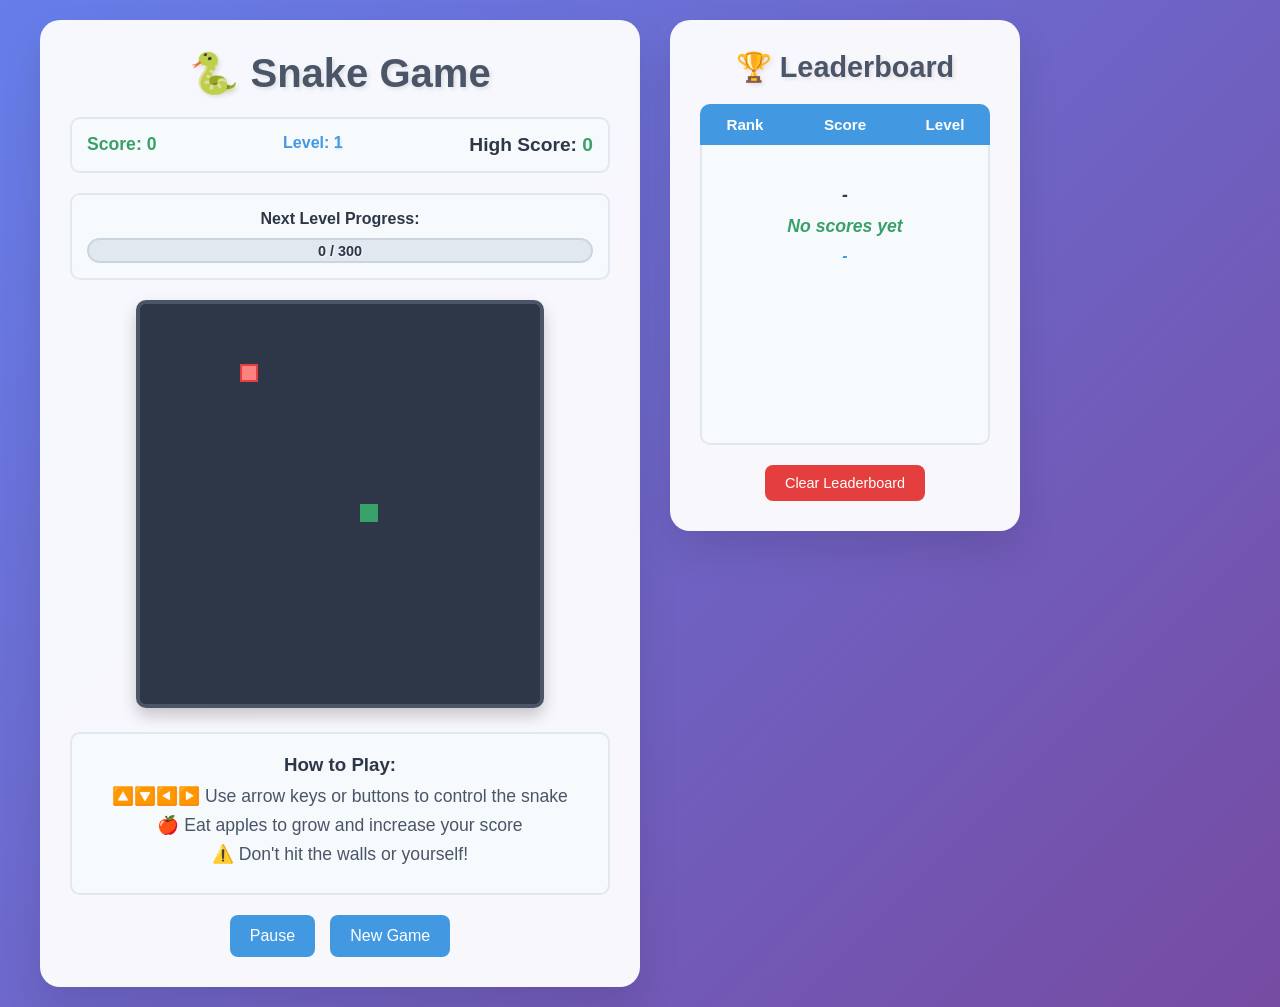
<file: index.html>
<!DOCTYPE html>
<html lang="en">
<head>
    <meta charset="UTF-8">
    <meta name="viewport" content="width=device-width, initial-scale=1.0">
    <title>Snake Game</title>
    <link rel="stylesheet" href="css/style.css">
</head>
<body>
    <div class="main-container">
        <div class="game-container">
            <h1>🐍 Snake Game</h1>

        <div class="game-info">
            <div class="score">Score: <span id="score">0</span></div>
            <div class="level">Level: <span id="level">1</span></div>
            <div class="high-score">High Score: <span id="highScore">0</span></div>
        </div>

        <div class="level-progress">
            <div class="progress-label">Next Level Progress:</div>
            <div class="progress-bar">
                <div class="progress-fill" id="progressFill"></div>
                <span class="progress-text" id="progressText">0 / 300</span>
            </div>
        </div>

        <div class="level-up-notification" id="levelUpNotification">
            <h3>🎉 LEVEL UP! 🎉</h3>
            <p>Level <span id="newLevelDisplay">2</span></p>
            <p class="level-bonus">Speed increased!</p>
        </div>

        <div class="game-area">
            <canvas id="gameCanvas" width="400" height="400"></canvas>
            <div class="game-over" id="gameOver">
                <h2>Game Over!</h2>
                <p>Your Score: <span id="finalScore">0</span></p>
                <button id="restartBtn">Play Again</button>
            </div>
        </div>

        <div class="mobile-controls">
            <div class="mobile-controls-row">
                <button class="mobile-btn" id="upBtn">⬆️</button>
            </div>
            <div class="mobile-controls-row">
                <button class="mobile-btn" id="leftBtn">⬅️</button>
                <button class="mobile-btn" id="downBtn">⬇️</button>
                <button class="mobile-btn" id="rightBtn">➡️</button>
            </div>
        </div>

        <div class="controls">
            <h3>How to Play:</h3>
            <p>🔼🔽◀️▶️ Use arrow keys or buttons to control the snake</p>
            <p>🍎 Eat apples to grow and increase your score</p>
            <p>⚠️ Don't hit the walls or yourself!</p>
        </div>

        <div class="game-controls">
            <button id="pauseBtn">Pause</button>
            <button id="resetBtn">New Game</button>
        </div>
    </div>

    <!-- Leaderboard Section -->
    <div class="leaderboard-container">
        <h2>🏆 Leaderboard</h2>
        <div class="leaderboard-header">
            <span class="rank-header">Rank</span>
            <span class="score-header">Score</span>
            <span class="level-header">Level</span>
        </div>
        <div class="leaderboard-list" id="leaderboardList">
            <!-- Leaderboard entries will be dynamically inserted here -->
            <div class="leaderboard-entry empty">
                <span class="rank">-</span>
                <span class="score">No scores yet</span>
                <span class="level">-</span>
            </div>
        </div>
        <div class="leaderboard-footer">
            <button id="clearLeaderboardBtn" class="clear-btn">Clear Leaderboard</button>
        </div>
    </div>
</div>

    <script src="js/game.js"></script>
</body>
</html><!-- Updated $(date) -->
</file>
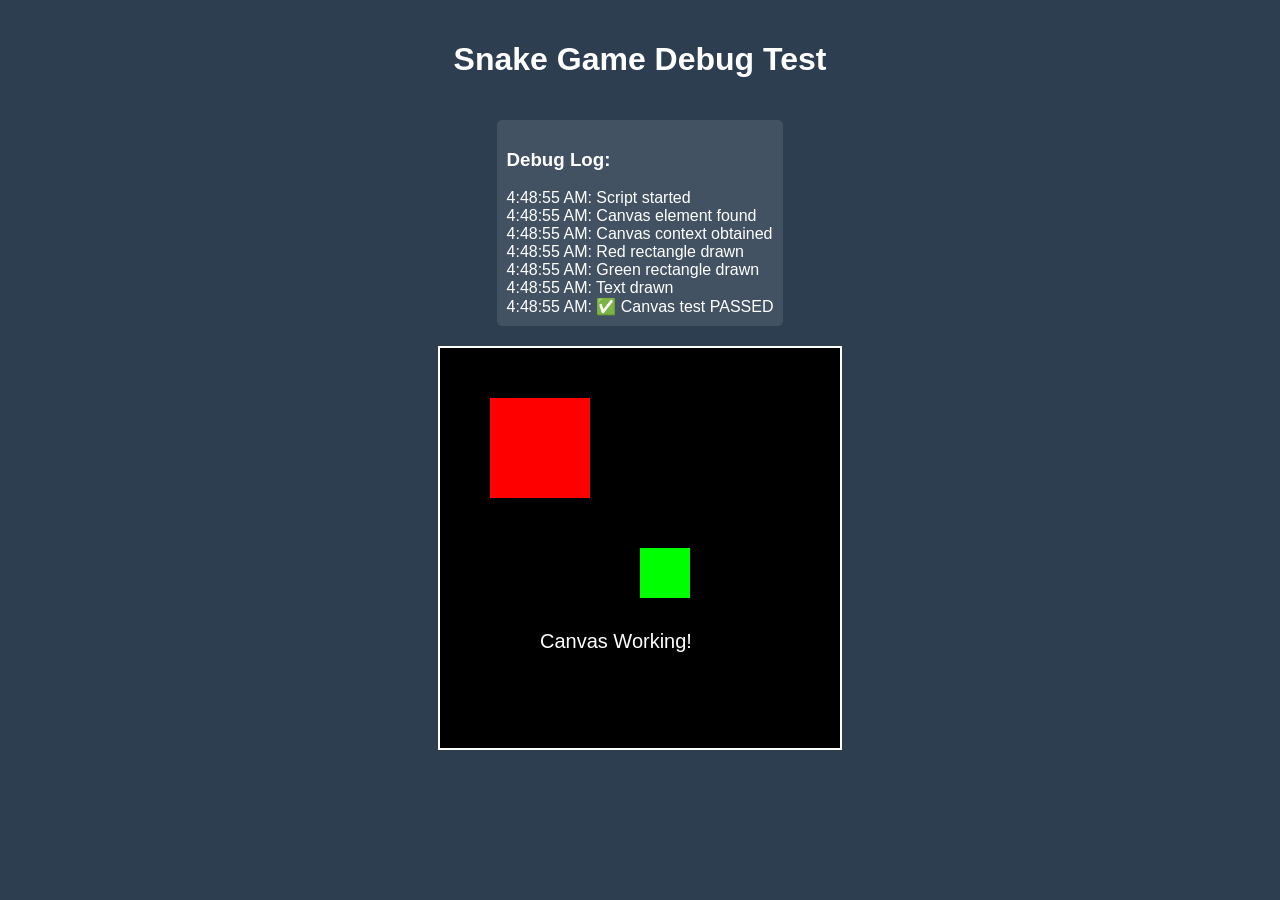
<file: debug.html>
<!DOCTYPE html>
<html lang="en">
<head>
    <meta charset="UTF-8">
    <meta name="viewport" content="width=device-width, initial-scale=1.0">
    <title>Snake Game Debug</title>
    <style>
        body {
            margin: 0;
            padding: 20px;
            display: flex;
            flex-direction: column;
            align-items: center;
            background: #2c3e50;
            color: white;
            font-family: Arial, sans-serif;
        }
        canvas {
            border: 2px solid #fff;
            background: #000;
        }
        .debug-info {
            margin: 20px 0;
            padding: 10px;
            background: rgba(255,255,255,0.1);
            border-radius: 5px;
        }
    </style>
</head>
<body>
    <h1>Snake Game Debug Test</h1>

    <div class="debug-info">
        <h3>Debug Log:</h3>
        <div id="debugLog"></div>
    </div>

    <canvas id="gameCanvas" width="400" height="400"></canvas>

    <script>
        const log = document.getElementById('debugLog');

        function addLog(message) {
            log.innerHTML += `<div>${new Date().toLocaleTimeString()}: ${message}</div>`;
            console.log(message);
        }

        addLog('Script started');

        try {
            const canvas = document.getElementById('gameCanvas');
            addLog('Canvas element found');

            const ctx = canvas.getContext('2d');
            addLog('Canvas context obtained');

            // Test drawing
            ctx.fillStyle = '#ff0000';
            ctx.fillRect(50, 50, 100, 100);
            addLog('Red rectangle drawn');

            ctx.fillStyle = '#00ff00';
            ctx.fillRect(200, 200, 50, 50);
            addLog('Green rectangle drawn');

            // Test text
            ctx.fillStyle = '#ffffff';
            ctx.font = '20px Arial';
            ctx.fillText('Canvas Working!', 100, 300);
            addLog('Text drawn');

            addLog('✅ Canvas test PASSED');

        } catch (error) {
            addLog('❌ Error: ' + error.message);
        }
    </script>
</body>
</html>
</file>
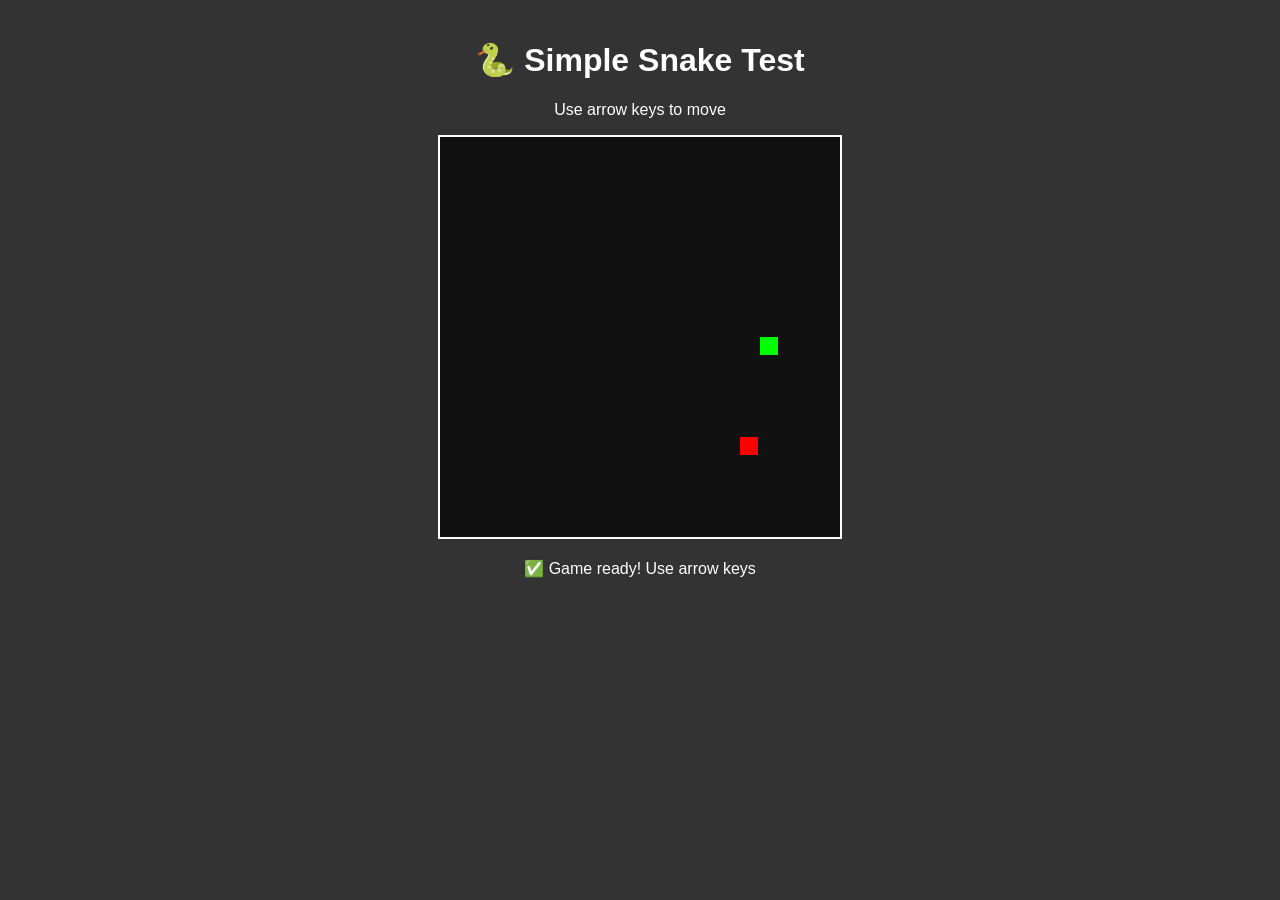
<file: simple.html>
<!DOCTYPE html>
<html>
<head>
    <title>Simple Snake Test</title>
    <style>
        body {
            margin: 0;
            padding: 20px;
            background: #333;
            color: white;
            font-family: Arial;
            text-align: center;
        }
        #gameCanvas {
            border: 2px solid white;
            background: #111;
        }
    </style>
</head>
<body>
    <h1>🐍 Simple Snake Test</h1>
    <p>Use arrow keys to move</p>
    <canvas id="gameCanvas" width="400" height="400"></canvas>
    <p id="status">Loading...</p>

    <script>
        console.log("🟢 Script starting...");

        class SimpleSnake {
            constructor() {
                console.log("🟢 Initializing game...");
                this.canvas = document.getElementById('gameCanvas');
                this.ctx = this.canvas.getContext('2d');
                this.status = document.getElementById('status');

                if (!this.canvas || !this.ctx) {
                    console.error("❌ Canvas not found!");
                    this.status.textContent = "❌ Canvas error!";
                    return;
                }

                this.gridSize = 20;
                this.snake = [{x: 10, y: 10}];
                this.dx = 1;
                this.dy = 0;
                this.food = {x: 15, y: 15};

                this.setupControls();
                this.status.textContent = "✅ Game ready! Use arrow keys";
                console.log("🟢 Game initialized successfully");
                this.gameLoop();
            }

            setupControls() {
                document.addEventListener('keydown', (e) => {
                    console.log("🎮 Key pressed:", e.code);
                    switch(e.code) {
                        case 'ArrowUp': this.dx = 0; this.dy = -1; break;
                        case 'ArrowDown': this.dx = 0; this.dy = 1; break;
                        case 'ArrowLeft': this.dx = -1; this.dy = 0; break;
                        case 'ArrowRight': this.dx = 1; this.dy = 0; break;
                    }
                });
            }

            gameLoop() {
                // Move snake
                const head = {
                    x: this.snake[0].x + this.dx,
                    y: this.snake[0].y + this.dy
                };

                // Wrap around walls (for testing)
                if (head.x < 0) head.x = 19;
                if (head.x >= 20) head.x = 0;
                if (head.y < 0) head.y = 19;
                if (head.y >= 20) head.y = 0;

                this.snake.unshift(head);

                // Check food
                if (head.x === this.food.x && head.y === this.food.y) {
                    this.food = {
                        x: Math.floor(Math.random() * 20),
                        y: Math.floor(Math.random() * 20)
                    };
                } else {
                    this.snake.pop();
                }

                // Draw everything
                this.draw();

                // Continue loop
                setTimeout(() => this.gameLoop(), 200);
            }

            draw() {
                // Clear canvas
                this.ctx.fillStyle = '#111';
                this.ctx.fillRect(0, 0, 400, 400);

                // Draw snake
                this.ctx.fillStyle = '#0f0';
                this.snake.forEach(segment => {
                    this.ctx.fillRect(
                        segment.x * this.gridSize,
                        segment.y * this.gridSize,
                        this.gridSize - 2,
                        this.gridSize - 2
                    );
                });

                // Draw food
                this.ctx.fillStyle = '#f00';
                this.ctx.fillRect(
                    this.food.x * this.gridSize,
                    this.food.y * this.gridSize,
                    this.gridSize - 2,
                    this.gridSize - 2
                );
            }
        }

        // Start when page loads
        document.addEventListener('DOMContentLoaded', () => {
            console.log("🟢 DOM loaded, starting game...");
            new SimpleSnake();
        });

        console.log("🟢 Script loaded completely");
    </script>
</body>
</html>
</file>
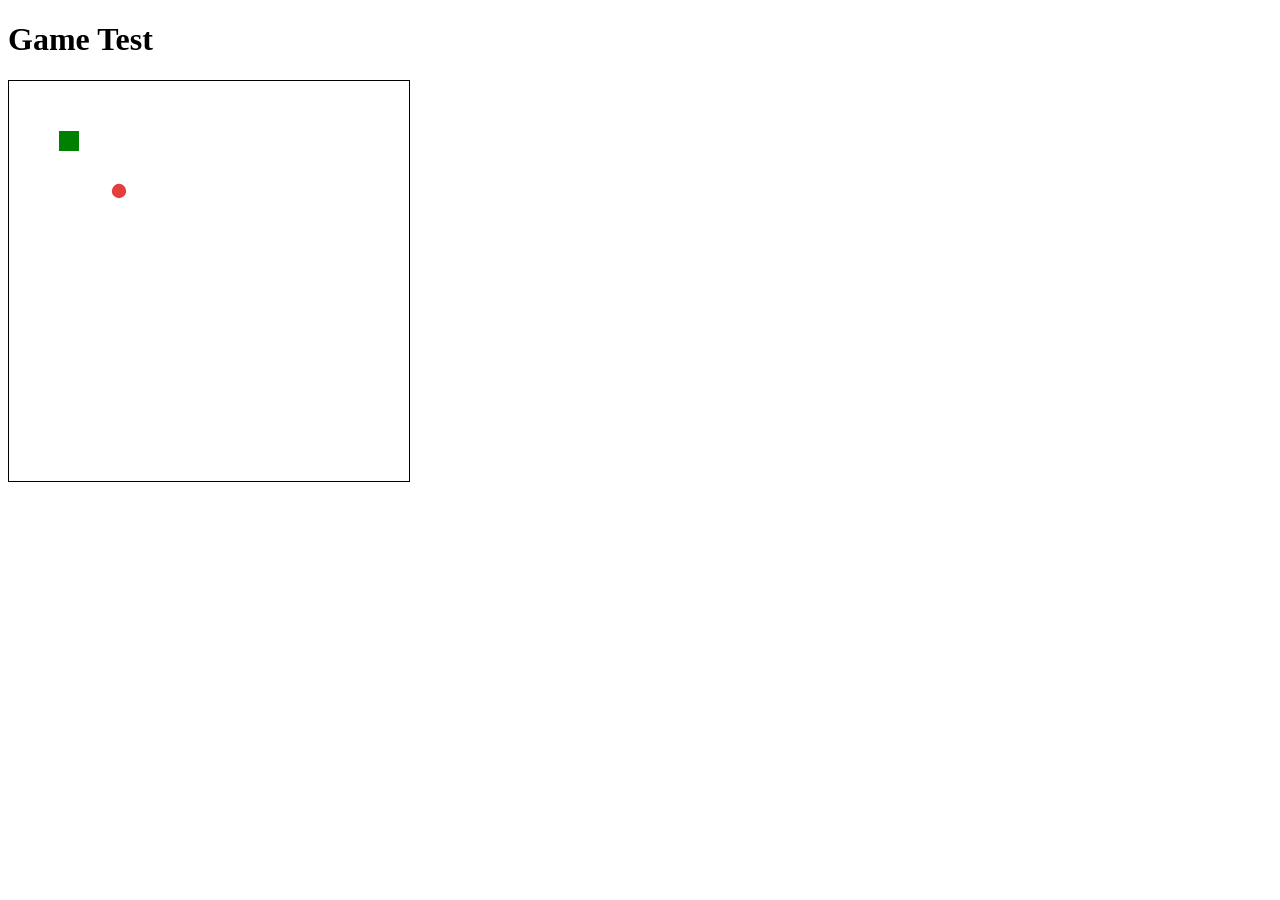
<file: test-simple.html>
<!DOCTYPE html>
<html>
<head>
    <title>Simple Test</title>
</head>
<body>
    <h1>Game Test</h1>
    <canvas id="gameCanvas" width="400" height="400" style="border: 1px solid black;"></canvas>

    <script>
        console.log("Test starting...");

        try {
            const canvas = document.getElementById('gameCanvas');
            const ctx = canvas.getContext('2d');

            // Test basic drawing
            ctx.fillStyle = 'green';
            ctx.fillRect(50, 50, 20, 20);

            // Test apple drawing
            const x = 100;
            const y = 100;
            const size = 20;
            const centerX = x + size / 2;
            const centerY = y + size / 2;
            const radius = (size - 4) / 2;

            // Simple apple body
            ctx.fillStyle = '#e53e3e';
            ctx.beginPath();
            ctx.arc(centerX, centerY, radius * 0.9, 0, 2 * Math.PI);
            ctx.fill();

            console.log("Basic drawing works!");

        } catch (error) {
            console.error("Error:", error);
            document.body.innerHTML += "<p style='color: red;'>Error: " + error.message + "</p>";
        }
    </script>
</body>
</html>
</file>
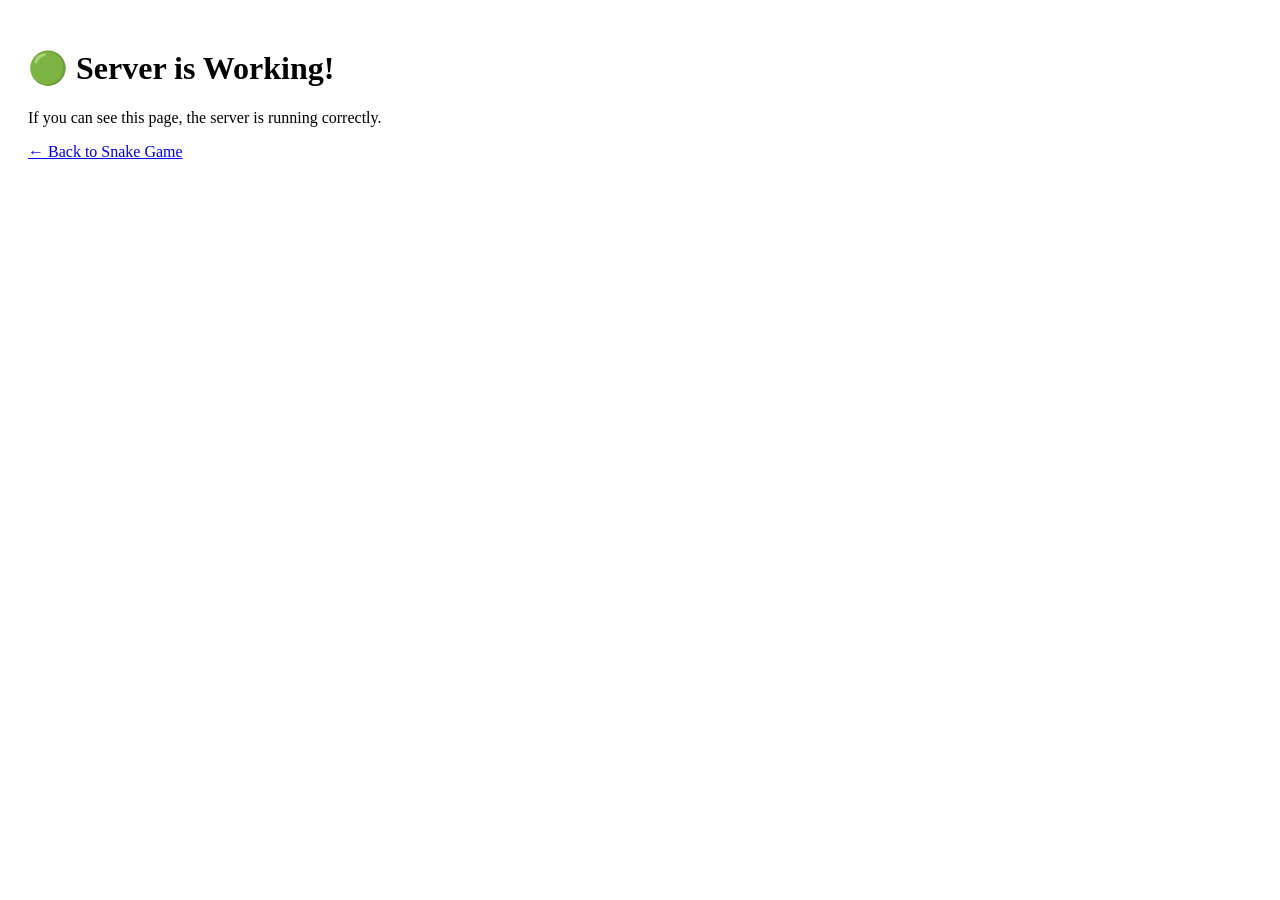
<file: test.html>
<!DOCTYPE html>
<html>
<head>
    <title>Server Test</title>
</head>
<body style="background: white; color: black; padding: 20px;">
    <h1>🟢 Server is Working!</h1>
    <p>If you can see this page, the server is running correctly.</p>
    <p><a href="index.html">← Back to Snake Game</a></p>
    <script>
        console.log("✅ JavaScript is working!");
        alert("✅ Server and JavaScript are both working!");
    </script>
</body>
</html>
</file>
<file: css/style.css>
* {
    margin: 0;
    padding: 0;
    box-sizing: border-box;
}

body {
    font-family: 'Segoe UI', Tahoma, Geneva, Verdana, sans-serif;
    background: linear-gradient(135deg, #667eea 0%, #764ba2 100%);
    min-height: 100vh;
    display: flex;
    justify-content: center;
    align-items: center;
    color: #333;
    padding: 20px;
}

/* Main Container for side-by-side layout */
.main-container {
    display: flex;
    gap: 30px;
    max-width: 1200px;
    width: 100%;
    align-items: flex-start;
}

.game-container {
    background: rgba(255, 255, 255, 0.95);
    border-radius: 20px;
    padding: 30px;
    box-shadow: 0 20px 40px rgba(0, 0, 0, 0.1);
    text-align: center;
    max-width: 600px;
    width: 100%;
}

h1 {
    color: #4a5568;
    margin-bottom: 20px;
    font-size: 2.5em;
    text-shadow: 2px 2px 4px rgba(0, 0, 0, 0.1);
}

.game-info {
    display: flex;
    justify-content: space-between;
    margin-bottom: 20px;
    background: #f7fafc;
    padding: 15px;
    border-radius: 10px;
    border: 2px solid #e2e8f0;
}

.score, .high-score, .level {
    font-size: 1.2em;
    font-weight: bold;
    color: #2d3748;
}

.score span, .high-score span {
    color: #38a169;
}

.level span {
    color: #4299e1;
    text-shadow: 1px 1px 2px rgba(0, 0, 0, 0.1);
}

.game-area {
    position: relative;
    display: inline-block;
    margin-bottom: 20px;
}

#gameCanvas {
    border: 4px solid #4a5568;
    border-radius: 10px;
    background: #2d3748;
    box-shadow: 0 8px 16px rgba(0, 0, 0, 0.2);
}

.game-over {
    position: absolute;
    top: 50%;
    left: 50%;
    transform: translate(-50%, -50%);
    background: rgba(255, 255, 255, 0.95);
    border: 3px solid #e53e3e;
    border-radius: 15px;
    padding: 30px;
    display: none;
    box-shadow: 0 10px 25px rgba(0, 0, 0, 0.3);
}

.game-over h2 {
    color: #e53e3e;
    margin-bottom: 15px;
    font-size: 1.8em;
}

.game-over p {
    margin-bottom: 20px;
    font-size: 1.2em;
    color: #4a5568;
}

#restartBtn {
    background: #48bb78;
    color: white;
    border: none;
    padding: 12px 25px;
    font-size: 1.1em;
    border-radius: 8px;
    cursor: pointer;
    transition: background 0.3s ease;
}

#restartBtn:hover {
    background: #38a169;
}

.controls {
    background: #f7fafc;
    padding: 20px;
    border-radius: 10px;
    margin-bottom: 20px;
    border: 2px solid #e2e8f0;
}

.controls h3 {
    color: #2d3748;
    margin-bottom: 10px;
}

.controls p {
    margin: 8px 0;
    color: #4a5568;
    font-size: 1.1em;
}

.game-controls {
    display: flex;
    gap: 15px;
    justify-content: center;
}

.game-controls button {
    background: #4299e1;
    color: white;
    border: none;
    padding: 12px 20px;
    font-size: 1em;
    border-radius: 8px;
    cursor: pointer;
    transition: background 0.3s ease;
}

.game-controls button:hover {
    background: #3182ce;
}

.game-controls button:disabled {
    background: #a0aec0;
    cursor: not-allowed;
}

/* Mobile Controls */
.mobile-controls {
    margin: 20px 0;
    display: flex;
    flex-direction: column;
    align-items: center;
    gap: 15px;
    background: rgba(255, 255, 255, 0.1);
    padding: 20px;
    border-radius: 15px;
    border: 2px solid #4299e1;
}

.mobile-controls-row {
    display: flex;
    gap: 15px;
    align-items: center;
}

.mobile-btn {
    width: 80px;
    height: 80px;
    font-size: 32px;
    border: 4px solid #4299e1;
    border-radius: 20px;
    background: linear-gradient(145deg, #ffffff, #e2e8f0);
    color: #2d3748;
    cursor: pointer;
    transition: all 0.2s ease;
    display: flex;
    align-items: center;
    justify-content: center;
    user-select: none;
    -webkit-user-select: none;
    -webkit-tap-highlight-color: transparent;
    box-shadow: 0 4px 8px rgba(0, 0, 0, 0.1);
    font-weight: bold;
}

.mobile-btn:hover {
    background: linear-gradient(145deg, #4299e1, #3182ce);
    color: white;
    transform: translateY(-3px);
    box-shadow: 0 6px 12px rgba(66, 153, 225, 0.4);
    border-color: #3182ce;
}

.mobile-btn:active,
.mobile-btn.active {
    transform: translateY(1px);
    background: linear-gradient(145deg, #3182ce, #2c5282);
    color: white;
    box-shadow: 0 2px 6px rgba(66, 153, 225, 0.4);
    border-color: #2c5282;
}

/* Add touch feedback for better mobile experience */
.mobile-btn:focus {
    outline: none;
    box-shadow: 0 0 0 3px rgba(66, 153, 225, 0.5);
}

/* Hide mobile controls on desktop */
@media (min-width: 769px) {
    .mobile-controls {
        display: none;
    }
}

/* Show mobile controls only on actual touch devices */
@media (max-width: 768px) and (pointer: coarse) {
    .mobile-controls {
        display: flex !important;
    }
}

/* Enhanced mobile controls for small screens */
@media (max-width: 480px) {
    .mobile-controls {
        margin: 15px 0;
        padding: 15px;
        gap: 12px;
    }
    
    .mobile-controls-row {
        gap: 12px;
    }
    
    .mobile-btn {
        width: 70px;
        height: 70px;
        font-size: 28px;
    }
}

/* Mobile responsiveness */
@media (max-width: 768px) {
    .game-container {
        margin: 10px;
        padding: 15px;
        max-width: 95vw;
    }

    h1 {
        font-size: 2em;
        margin-bottom: 15px;
    }

    #gameCanvas {
        width: min(350px, 90vw);
        height: min(350px, 90vw);
    }

    .game-info {
        flex-direction: column;
        gap: 10px;
        font-size: 0.9em;
    }

    .game-controls {
        flex-direction: column;
        gap: 10px;
    }

    .controls {
        padding: 15px;
        margin-bottom: 15px;
    }

    .controls p {
        font-size: 1em;
    }

    /* Show mobile controls on mobile */
    .mobile-controls {
        display: flex;
        margin: 15px 0;
    }

    /* Make mobile buttons more touch-friendly */
    .mobile-btn {
        width: 85px;
        height: 85px;
        font-size: 36px;
        border-width: 3px;
    }
    
    .mobile-controls-row {
        gap: 12px;
    }
}

/* Level System Styles */
.level-progress {
    background: #f7fafc;
    padding: 15px;
    border-radius: 10px;
    border: 2px solid #e2e8f0;
    margin-bottom: 20px;
}

.progress-label {
    font-size: 1em;
    font-weight: bold;
    color: #2d3748;
    margin-bottom: 10px;
}

.progress-bar {
    position: relative;
    width: 100%;
    height: 25px;
    background: #e2e8f0;
    border-radius: 15px;
    overflow: hidden;
    border: 2px solid #cbd5e0;
}

.progress-fill {
    height: 100%;
    background: linear-gradient(45deg, #4299e1, #3182ce);
    border-radius: 13px;
    transition: width 0.5s ease;
    width: 0%;
}

.progress-text {
    position: absolute;
    top: 50%;
    left: 50%;
    transform: translate(-50%, -50%);
    font-size: 0.9em;
    font-weight: bold;
    color: #2d3748;
    text-shadow: 1px 1px 2px rgba(255, 255, 255, 0.8);
}

/* Level Up Notification */
.level-up-notification {
    position: absolute;
    top: 50%;
    left: 50%;
    transform: translate(-50%, -50%);
    background: linear-gradient(135deg, #ffd700 0%, #ffed4a 100%);
    border: 4px solid #f6e05e;
    border-radius: 20px;
    padding: 30px;
    text-align: center;
    box-shadow: 0 15px 35px rgba(0, 0, 0, 0.3);
    z-index: 1000;
    display: none;
    animation: levelUpPulse 0.6s ease-in-out;
}

.level-up-notification h3 {
    color: #744210;
    margin-bottom: 15px;
    font-size: 1.8em;
    text-shadow: 2px 2px 4px rgba(0, 0, 0, 0.2);
}

.level-up-notification p {
    color: #744210;
    font-size: 1.3em;
    font-weight: bold;
    margin: 10px 0;
}

.level-bonus {
    color: #e53e3e !important;
    font-size: 1.1em !important;
    font-style: italic;
}

@keyframes levelUpPulse {
    0% {
        transform: translate(-50%, -50%) scale(0.8);
        opacity: 0;
    }
    50% {
        transform: translate(-50%, -50%) scale(1.1);
        opacity: 1;
    }
    100% {
        transform: translate(-50%, -50%) scale(1);
        opacity: 1;
    }
}

/* Mobile adjustments for level system */
@media (max-width: 768px) {
    .game-info {
        justify-content: space-around;
        flex-wrap: wrap;
        gap: 8px;
    }

    .score, .high-score, .level {
        font-size: 1em;
        flex: 1;
        min-width: 120px;
    }

    .level-progress {
        padding: 12px;
        margin-bottom: 15px;
    }

    .progress-label {
        font-size: 0.9em;
    }

    .progress-bar {
        height: 22px;
    }

    .progress-text {
        font-size: 0.8em;
    }

    .level-up-notification {
        padding: 25px 20px;
        border-radius: 15px;
        max-width: 90vw;
    }

    .level-up-notification h3 {
        font-size: 1.5em;
        margin-bottom: 12px;
    }

    .level-up-notification p {
        font-size: 1.1em;
        margin: 8px 0;
    }
}

/* Leaderboard Styles */
.leaderboard-container {
    background: rgba(255, 255, 255, 0.95);
    border-radius: 20px;
    padding: 30px;
    box-shadow: 0 20px 40px rgba(0, 0, 0, 0.1);
    text-align: center;
    min-width: 300px;
    max-width: 350px;
    width: 100%;
    height: fit-content;
}

.leaderboard-container h2 {
    color: #4a5568;
    margin-bottom: 20px;
    font-size: 1.8em;
    text-shadow: 2px 2px 4px rgba(0, 0, 0, 0.1);
}

.leaderboard-header {
    display: grid;
    grid-template-columns: 60px 1fr 60px;
    gap: 10px;
    background: #4299e1;
    color: white;
    padding: 12px 15px;
    border-radius: 10px 10px 0 0;
    font-weight: bold;
    font-size: 0.95em;
}

.leaderboard-list {
    background: #f7fafc;
    border-radius: 0 0 10px 10px;
    border: 2px solid #e2e8f0;
    border-top: none;
    min-height: 300px;
    max-height: 400px;
    overflow-y: auto;
}

.leaderboard-entry {
    display: grid;
    grid-template-columns: 60px 1fr 60px;
    gap: 10px;
    padding: 12px 15px;
    border-bottom: 1px solid #e2e8f0;
    transition: background-color 0.2s ease;
    align-items: center;
}

.leaderboard-entry:hover:not(.empty) {
    background: #edf2f7;
}

.leaderboard-entry:last-child {
    border-bottom: none;
}

.leaderboard-entry.highlight {
    background: #e6fffa;
    border-left: 4px solid #38a169;
    animation: highlightScore 2s ease-out;
}

.rank {
    font-weight: bold;
    color: #2d3748;
    font-size: 1.1em;
}

.score {
    font-weight: bold;
    color: #38a169;
    font-size: 1.1em;
    text-align: center;
}

.level {
    font-weight: bold;
    color: #4299e1;
    font-size: 1em;
    text-align: center;
}

.leaderboard-entry.empty {
    color: #a0aec0;
    font-style: italic;
    justify-content: center;
    grid-template-columns: 1fr;
    padding: 40px 15px;
}

.leaderboard-footer {
    margin-top: 20px;
}

.clear-btn {
    background: #e53e3e;
    color: white;
    border: none;
    padding: 10px 20px;
    border-radius: 8px;
    font-size: 0.9em;
    cursor: pointer;
    transition: background 0.3s ease;
}

.clear-btn:hover {
    background: #c53030;
}

.clear-btn:disabled {
    background: #a0aec0;
    cursor: not-allowed;
}

/* Trophy icons for top ranks */
.rank[data-rank="1"]:before {
    content: "🥇 ";
}

.rank[data-rank="2"]:before {
    content: "🥈 ";
}

.rank[data-rank="3"]:before {
    content: "🥉 ";
}

/* New score highlight animation */
@keyframes highlightScore {
    0% {
        background: #ffd700;
        transform: scale(1.02);
    }
    50% {
        background: #e6fffa;
    }
    100% {
        background: #edf2f7;
        transform: scale(1);
    }
}

/* Mobile responsive adjustments */
@media (max-width: 1024px) {
    .main-container {
        flex-direction: column;
        align-items: center;
        gap: 20px;
        max-width: 600px;
    }

    .leaderboard-container {
        max-width: 100%;
        width: 100%;
        min-width: unset;
    }
}

@media (max-width: 768px) {
    body {
        padding: 10px;
    }

    .main-container {
        gap: 15px;
    }

    .leaderboard-container {
        padding: 20px;
        margin-top: 0;
    }

    .leaderboard-container h2 {
        font-size: 1.5em;
        margin-bottom: 15px;
    }

    .leaderboard-header,
    .leaderboard-entry {
        grid-template-columns: 50px 1fr 50px;
        padding: 10px 12px;
        font-size: 0.9em;
    }

    .leaderboard-list {
        min-height: 250px;
        max-height: 300px;
    }

    .rank, .score, .level {
        font-size: 1em;
    }
}

@media (max-width: 480px) {
    .leaderboard-container {
        padding: 15px;
    }

    .leaderboard-header,
    .leaderboard-entry {
        padding: 8px 10px;
        font-size: 0.85em;
    }

    .leaderboard-list {
        min-height: 200px;
        max-height: 250px;
    }
}/* Mobile controls added */
</file>
